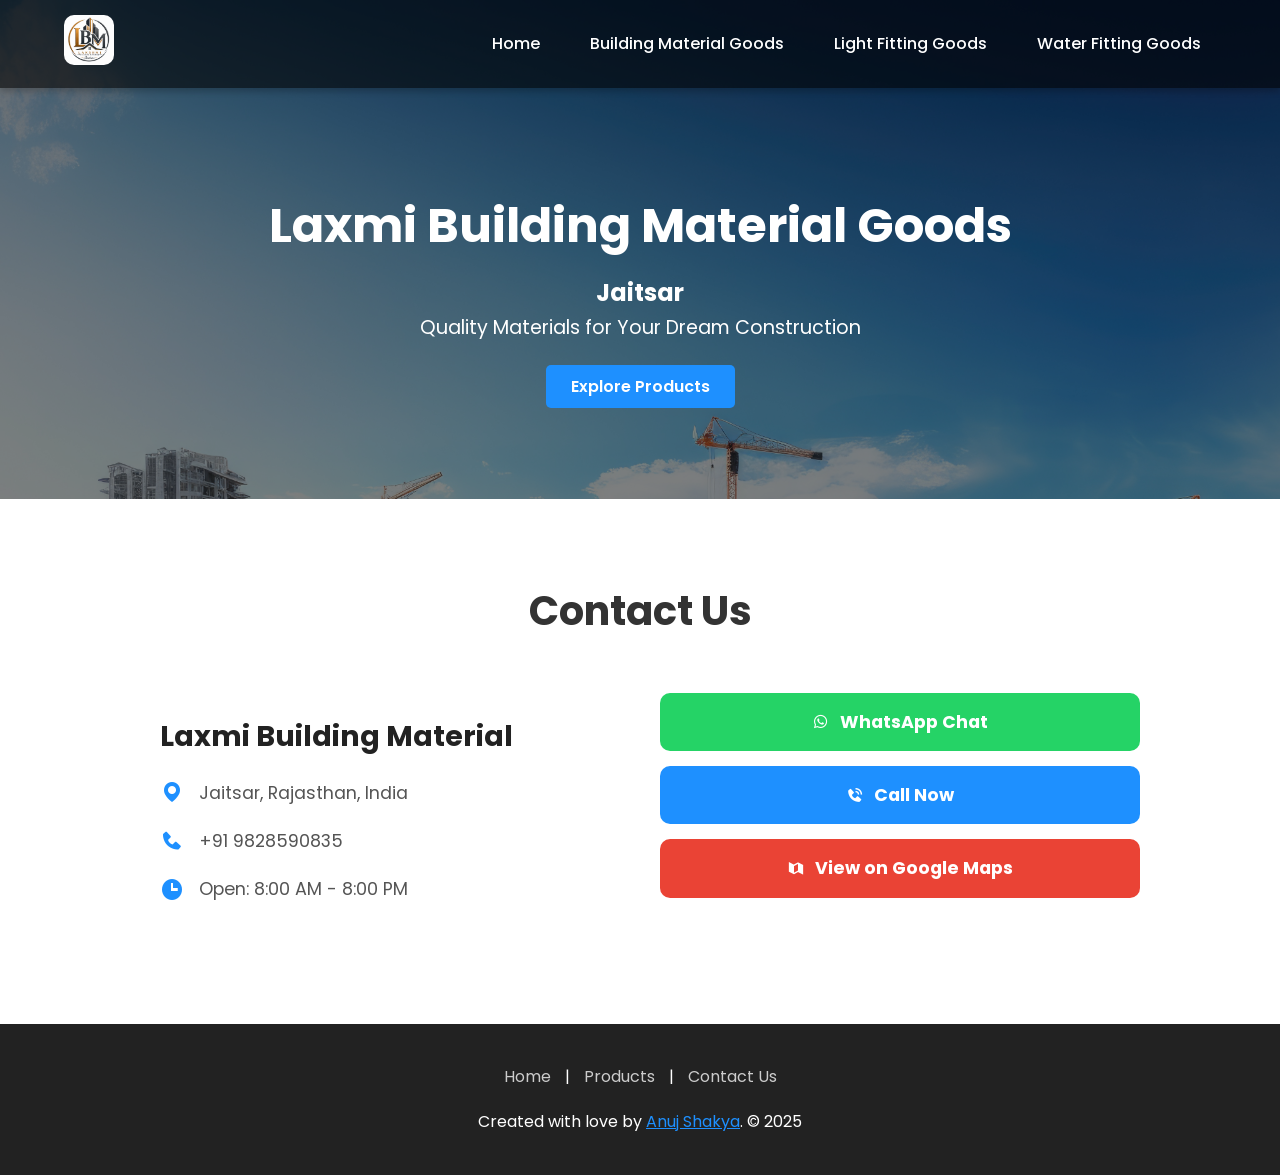
<file: index.html>
<!DOCTYPE html>
<html lang="en">

<head>
    <meta charset="UTF-8">
    <meta http-equiv="X-UA-Compatible" content="IE=edge">
    <meta name="viewport" content="width=device-width, initial-scale=1.0">
    <meta name="description" content="Laxmi Building Material Goods - Your one-stop shop for construction needs.">
    <link rel="shortcut icon" href="img/icon 03.png" type="image/x-icon">
    <title>Laxmi Building Material Goods - Home</title>
    <link rel="stylesheet" href="CSS/style.css">
    <link href='https://unpkg.com/boxicons@2.1.4/css/boxicons.min.css' rel='stylesheet'>
</head>

<body class="home-body">
    <!-- header -->
    <header>
        <div class="logo">
            <img src="img/icon 03.png" alt="Lakshmi Building Material Logo">
        </div>
        <nav>
            <span class="menuBtn" onclick="toggleMenu()">&#9776;</span>
            <ul class="nav-links">
                <span class="closeBtn" onclick="toggleMenu()" aria-label="Close menu">&#9746;</span>
                <li><a href="index.html">Home</a></li>
                <li><a href="Building Material Goods.html">Building Material Goods</a></li>
                <li><a href="Light Fitting Goods.html">Light Fitting Goods</a></li>
                <li><a href="Water Fitting Goods.html">Water Fitting Goods</a></li>
       
            </ul>
        </nav>
    </header>

    <!-- main -->
    <main>
        <section class="hero">
            <h1>Laxmi Building Material Goods</h1>
            <h2>Jaitsar</h2>
            <p>Quality Materials for Your Dream Construction</p>
            <div style="margin-top: 30px;">
                <a href="Building Material Goods.html" class="contact-btn" style="text-decoration: none;" aria-label="Explore our building material products">Explore Products</a>
            </div>
        </section>
    </main>

    <!-- Contact Us Section -->
    <section class="contact-section" id="contact">
        <h2 style="font-size: 2.5rem; margin-bottom: 50px;">Contact Us</h2>
        <div class="contact-container">
            <div class="contact-info">
                <h3>Laxmi Building Material</h3>
                <div class="contact-item">
                    <i class='bx bxs-map'></i>
                    <p>Jaitsar, Rajasthan, India</p>
                </div>
                <div class="contact-item">
                    <i class='bx bxs-phone'></i>
                    <p>+91 9828590835</p>
                </div>
                <div class="contact-item">
                    <i class='bx bxs-time'></i>
                    <p>Open: 8:00 AM - 8:00 PM</p>
                </div>
            </div>
            <div class="contact-buttons">
                <a href="https://wa.me/919828590835" target="_blank" class="contact-btn-large btn-whatsapp">
                    <i class='bx bxl-whatsapp'></i> WhatsApp Chat
                </a>
                <a href="tel:+919828590835" class="contact-btn-large btn-call">
                    <i class='bx bxs-phone-call'></i> Call Now
                </a>
                <a href="https://www.google.com/maps/search/29.344412500807238, 73.65723962675126" target="_blank" class="contact-btn-large btn-maps">
                    <i class='bx bxs-map-alt'></i> View on Google Maps
                </a>
            </div>
        </div>
    </section>

    <!-- footer -->
    <footer>
        <div class="footer-links">
            <a href="index.html">Home</a> |
            <a href="Building Material Goods.html">Products</a> |
            <a href="#contact">Contact Us</a>
        </div>
        <p>Created with love by <a href="#" style="color: #1e90ff;">Anuj Shakya</a>. &copy; 2025</p>
    </footer>

    <script src="JavaScript/Navigation.js"></script>
</body>

</html>
</file>
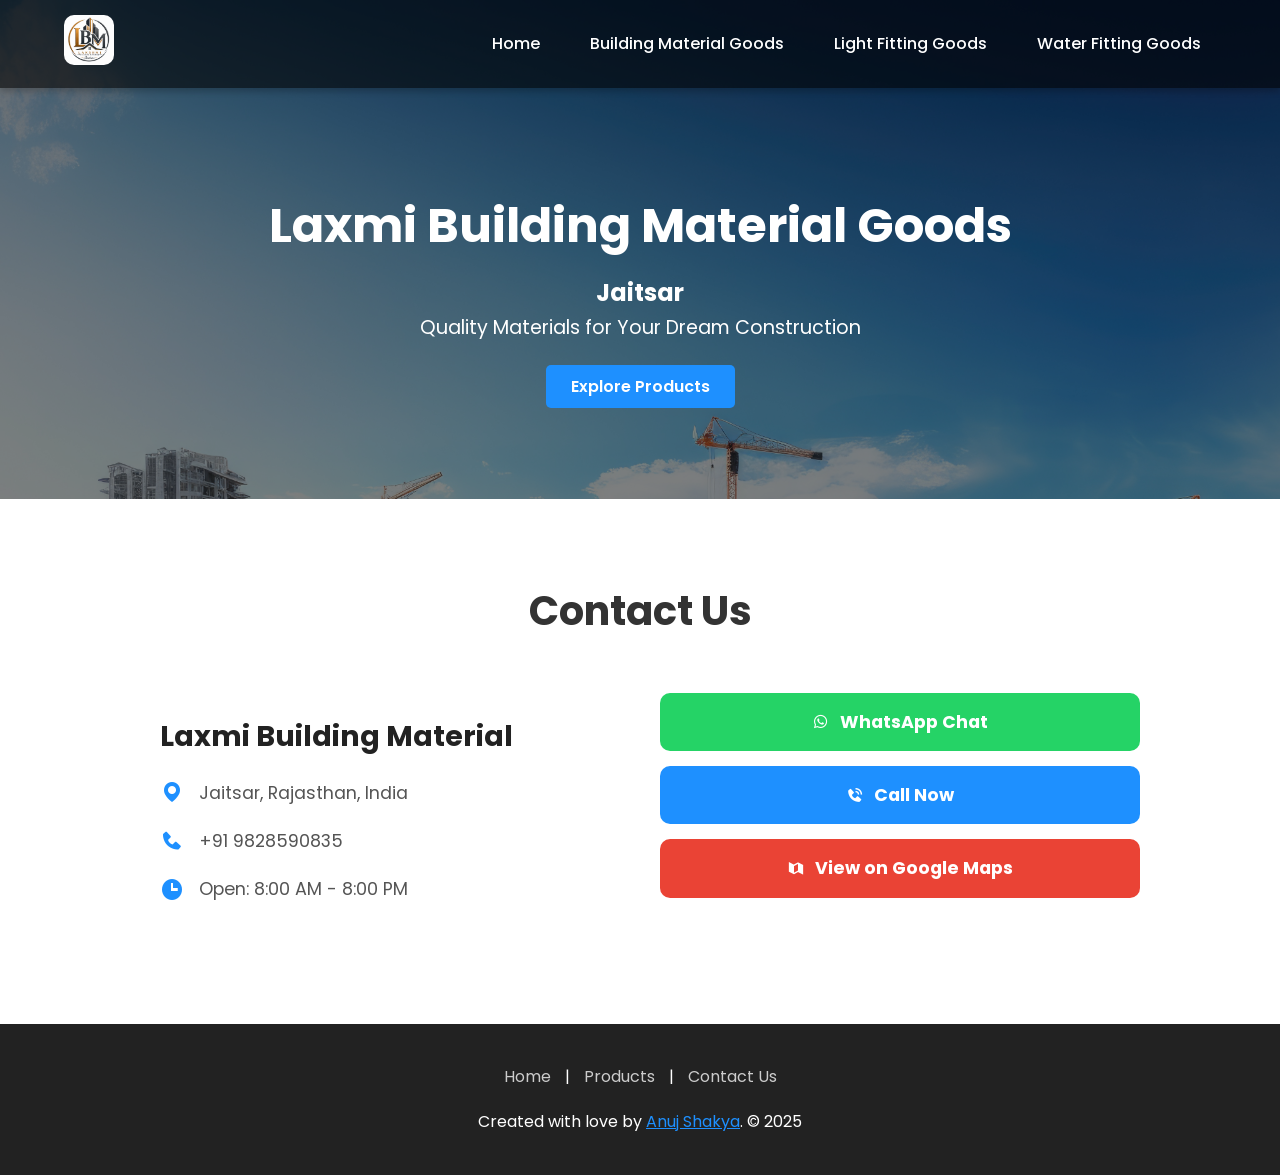
<file: Home.html>
<!DOCTYPE html>
<html lang="en">

<head>
    <meta charset="UTF-8">
    <meta http-equiv="X-UA-Compatible" content="IE=edge">
    <meta name="viewport" content="width=device-width, initial-scale=1.0">
    <meta name="description" content="Laxmi Building Material Goods - Your one-stop shop for construction needs.">
    <link rel="shortcut icon" href="img/icon 03.png" type="image/x-icon">
    <title>Laxmi Building Material Goods - Home</title>
    <link rel="stylesheet" href="CSS/style.css">
    <link href='https://unpkg.com/boxicons@2.1.4/css/boxicons.min.css' rel='stylesheet'>
</head>

<body class="home-body">
    <!-- header -->
    <header>
        <div class="logo">
            <img src="img/icon 03.png" alt="Lakshmi Building Material Logo">
        </div>
        <nav>
            <span class="menuBtn" onclick="toggleMenu()">&#9776;</span>
            <ul class="nav-links">
                <span class="closeBtn" onclick="toggleMenu()" aria-label="Close menu">&#9746;</span>
                <li><a href="Home.html">Home</a></li>
                <li><a href="Building Material Goods.html">Building Material Goods</a></li>
                <li><a href="Light Fitting Goods.html">Light Fitting Goods</a></li>
                <li><a href="Water Fitting Goods.html">Water Fitting Goods</a></li>
       
            </ul>
        </nav>
    </header>

    <!-- main -->
    <main>
        <section class="hero">
            <h1>Laxmi Building Material Goods</h1>
            <h2>Jaitsar</h2>
            <p>Quality Materials for Your Dream Construction</p>
            <div style="margin-top: 30px;">
                <a href="Building Material Goods.html" class="contact-btn" style="text-decoration: none;" aria-label="Explore our building material products">Explore Products</a>
            </div>
        </section>
    </main>

    <!-- Contact Us Section -->
    <section class="contact-section" id="contact">
        <h2 style="font-size: 2.5rem; margin-bottom: 50px;">Contact Us</h2>
        <div class="contact-container">
            <div class="contact-info">
                <h3>Laxmi Building Material</h3>
                <div class="contact-item">
                    <i class='bx bxs-map'></i>
                    <p>Jaitsar, Rajasthan, India</p>
                </div>
                <div class="contact-item">
                    <i class='bx bxs-phone'></i>
                    <p>+91 9828590835</p>
                </div>
                <div class="contact-item">
                    <i class='bx bxs-time'></i>
                    <p>Open: 8:00 AM - 8:00 PM</p>
                </div>
            </div>
            <div class="contact-buttons">
                <a href="https://wa.me/919828590835" target="_blank" class="contact-btn-large btn-whatsapp">
                    <i class='bx bxl-whatsapp'></i> WhatsApp Chat
                </a>
                <a href="tel:+919828590835" class="contact-btn-large btn-call">
                    <i class='bx bxs-phone-call'></i> Call Now
                </a>
                <a href="https://www.google.com/maps/search/29.344412500807238, 73.65723962675126" target="_blank" class="contact-btn-large btn-maps">
                    <i class='bx bxs-map-alt'></i> View on Google Maps
                </a>
            </div>
        </div>
    </section>

    <!-- footer -->
    <footer>
        <div class="footer-links">
            <a href="Home.html">Home</a> |
            <a href="Building Material Goods.html">Products</a> |
            <a href="#contact">Contact Us</a>
        </div>
        <p>Created with love by <a href="#" style="color: #1e90ff;">Anuj Shakya</a>. &copy; 2025</p>
    </footer>

    <script src="JavaScript/Navigation.js"></script>
</body>

</html>
</file>
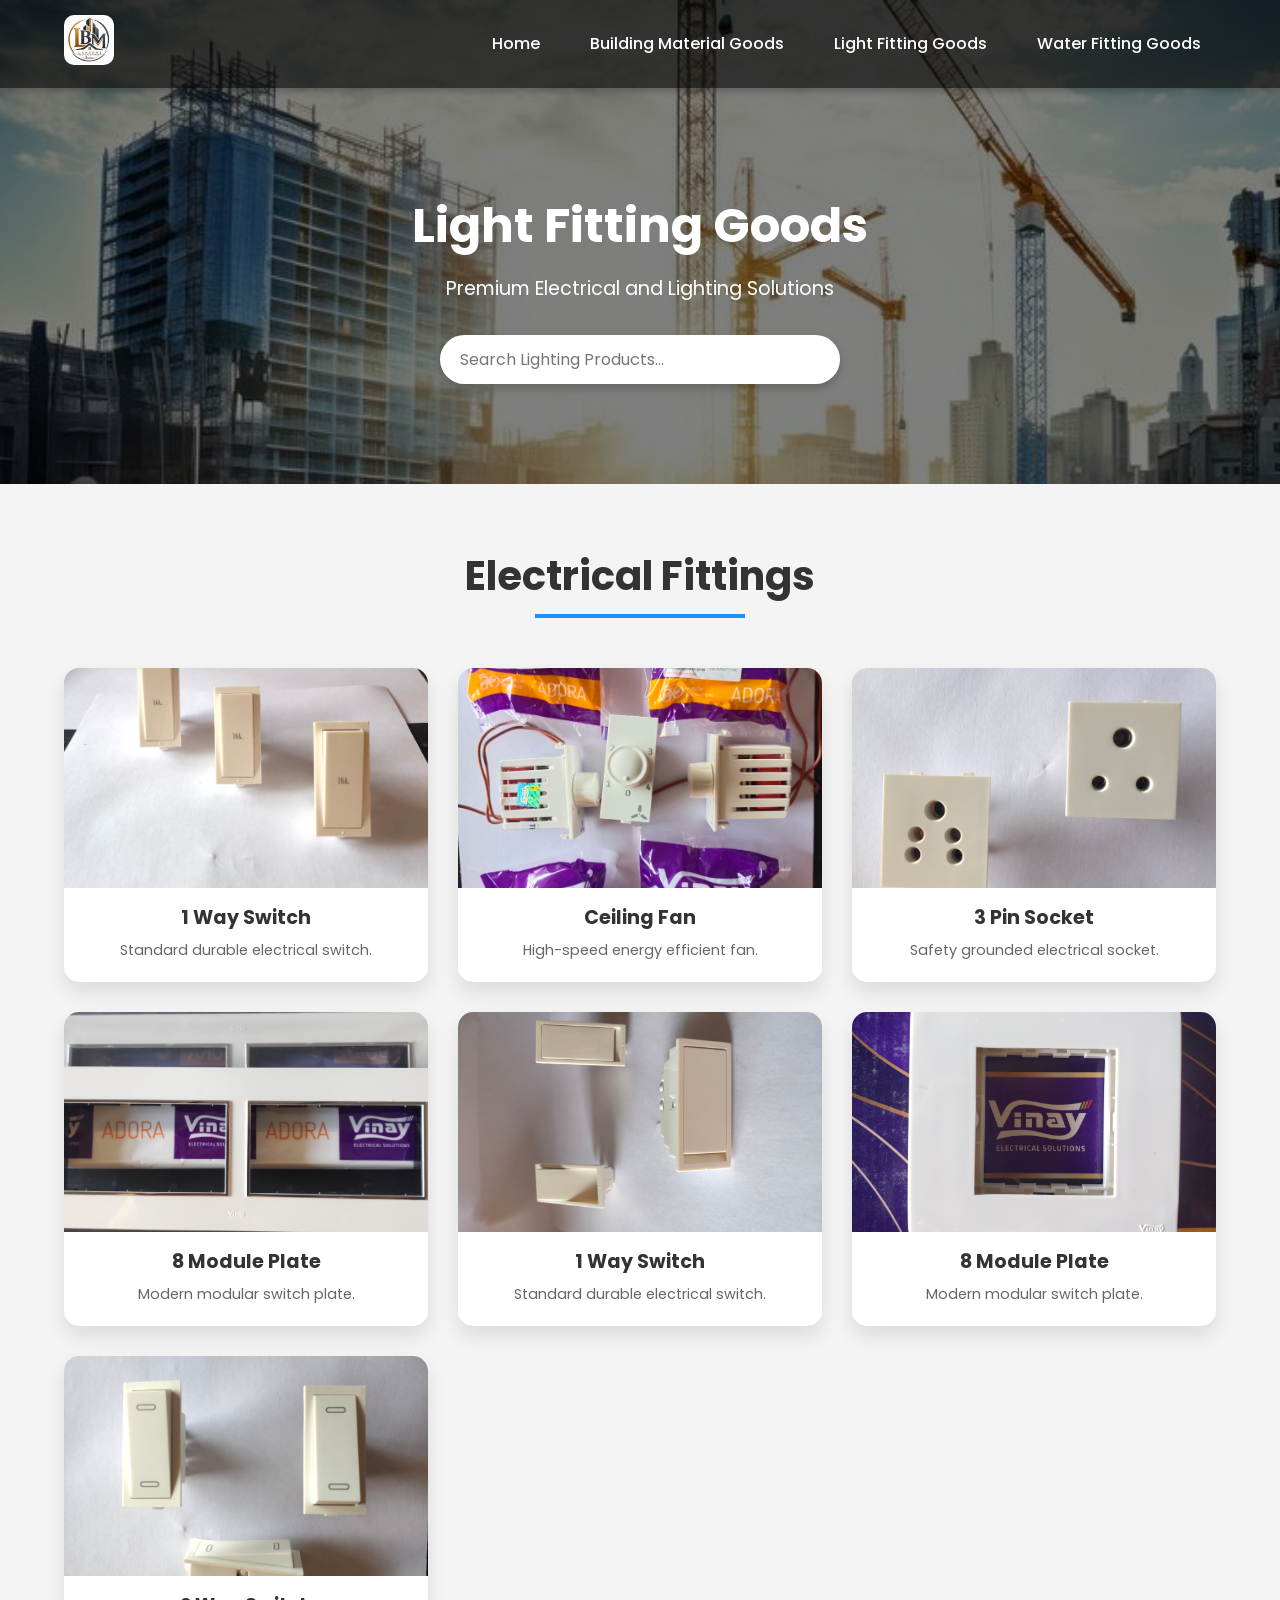
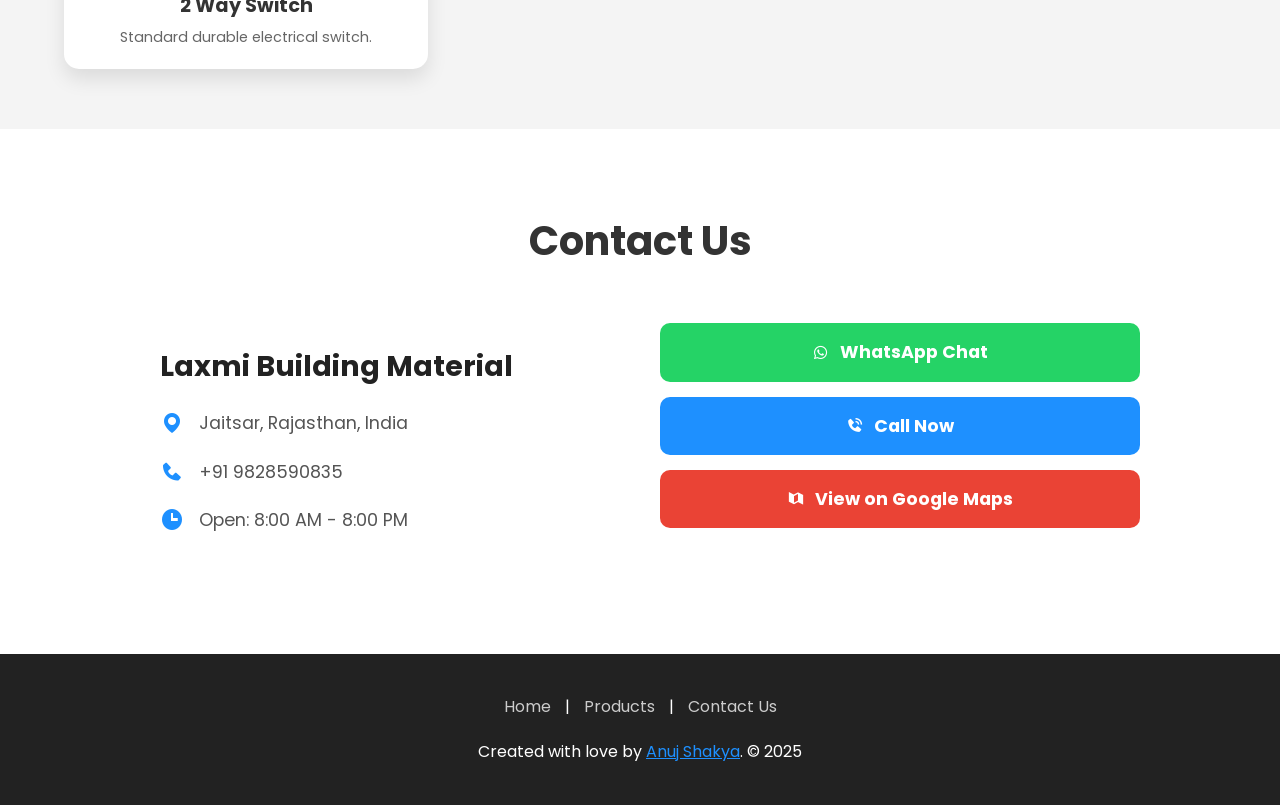
<file: Light Fitting Goods.html>
<!DOCTYPE html>
<html lang="en">

<head>
    <meta charset="UTF-8">
    <meta http-equiv="X-UA-Compatible" content="IE=edge">
    <meta name="viewport" content="width=device-width, initial-scale=1.0">
    <meta name="description" content="Light Fitting Goods - Laxmi Online Store">
    <link rel="shortcut icon" href="img/icon 03.png" type="image/x-icon">
    <title>Light Fitting Goods - Laxmi Online</title>
    <link rel="stylesheet" href="CSS/style.css">
    <link href='https://unpkg.com/boxicons@2.1.4/css/boxicons.min.css' rel='stylesheet'>
</head>

<body class="light-fitting-body">
    <!-- header -->
    <header>
        <div class="logo">
            <img src="img/icon 03.png" alt="Lakshmi Building Material Logo">
        </div>
        <nav>
            <span class="menuBtn" onclick="toggleMenu()" aria-label="Open menu">&#9776;</span>
            <ul class="nav-links">
                <span class="closeBtn" onclick="toggleMenu()" aria-label="Close menu">&#9746;</span>
                <li><a href="index.html">Home</a></li>
                <li><a href="Building Material Goods.html">Building Material Goods</a></li>
                <li><a href="Light Fitting Goods.html">Light Fitting Goods</a></li>
                <li><a href="Water Fitting Goods.html">Water Fitting Goods</a></li>
              
            </ul>
        </nav>
    </header>

    <!-- hero section -->
    <section class="hero">
        <h1>Light Fitting Goods</h1>
        <p>Premium Electrical and Lighting Solutions</p>
        <input type="text" id="searchBox" placeholder="Search Lighting Products..." aria-label="Search through lighting products">
    </section>

    <!-- products section -->
    <div id="productContainer">
        <section class="product-section">
            <h2>Electrical Fittings</h2>
            <div class="products-grid">
                 <!-- Product 1 -->
                <div class="product-card">
                    <img src="img/Light Fitting Goods/1way.switch.jpg" alt="1 Way Switch" loading="lazy">
                    <h3>1 Way Switch</h3>
                    <p>Standard durable electrical switch.</p>
                </div>
                 <!-- Product 2 -->
                <div class="product-card">
                    <img src="img/Light Fitting Goods/4SR.fan.jpg" alt="Ceiling Fan" loading="lazy">
                    <h3>Ceiling Fan</h3>
                    <p>High-speed energy efficient fan.</p>
                </div>
                 <!-- Product 3 -->
                <div class="product-card">
                    <img src="img/Light Fitting Goods/3PIN.SOCKET.jpg" alt="3 Pin Socket" loading="lazy">
                    <h3>3 Pin Socket</h3>
                    <p>Safety grounded electrical socket.</p>
                </div>
                 <!-- Product 4 -->
                <div class="product-card">
                    <img src="img/Light Fitting Goods/8M.plate.jpg" alt="Modular Plate" loading="lazy">
                    <h3>8 Module Plate</h3>
                    <p>Modern modular switch plate.</p>
                </div>
                 <!-- Product 5 -->
                <div class="product-card">
                    <img src="img/Light Fitting Goods/1way.switch1.jpg" alt="1 Way Switch" loading="lazy">
                    <h3>1 Way Switch</h3>
                    <p>Standard durable electrical switch.</p>
                </div>
                 <!-- Product 6 -->
                <div class="product-card">
                    <img src="img/Light Fitting Goods/2M.plate.jpg" alt="8 Module Plate" loading="lazy">
                    <h3>8 Module Plate</h3>
                    <p>Modern modular switch plate.</p>
                </div>
                 <!-- Product 7 -->
                <div class="product-card">
                    <img src="img/Light Fitting Goods/2way.switch.jpg" alt="2 Way Switch" loading="lazy">
                    <h3>2 Way Switch</h3>
                    <p>Standard durable electrical switch.</p>
                </div>
            </div>
        </section>
    </div>

    <!-- Contact Us Section -->
    <section class="contact-section" id="contact">
        <h2 style="font-size: 2.5rem; margin-bottom: 50px;">Contact Us</h2>
        <div class="contact-container">
            <div class="contact-info">
                <h3>Laxmi Building Material</h3>
                <div class="contact-item">
                    <i class='bx bxs-map'></i>
                    <p>Jaitsar, Rajasthan, India</p>
                </div>
                <div class="contact-item">
                    <i class='bx bxs-phone'></i>
                    <p>+91 9828590835</p>
                </div>
                <div class="contact-item">
                    <i class='bx bxs-time'></i>
                    <p>Open: 8:00 AM - 8:00 PM</p>
                </div>
            </div>
            <div class="contact-buttons">
                <a href="https://wa.me/919828590835" target="_blank" class="contact-btn-large btn-whatsapp">
                    <i class='bx bxl-whatsapp'></i> WhatsApp Chat
                </a>
                <a href="tel:+919828590835" class="contact-btn-large btn-call">
                    <i class='bx bxs-phone-call'></i> Call Now
                </a>
               <a href="https://www.google.com/maps/search/29.344412500807238, 73.65723962675126" target="_blank" class="contact-btn-large btn-maps">
                    <i class='bx bxs-map-alt'></i> View on Google Maps
                </a>
            </div>
        </div>
    </section>

    <!-- footer -->
    <footer>
        <div class="footer-links">
            <a href="index.html">Home</a> |
            <a href="Building Material Goods.html">Products</a> |
            <a href="#contact">Contact Us</a>
        </div>
        <p>Created with love by <a href="#" style="color: #1e90ff;">Anuj Shakya</a>. &copy; 2025</p>
    </footer>

    <script src="JavaScript/Navigation.js"></script>
</body>
</file>
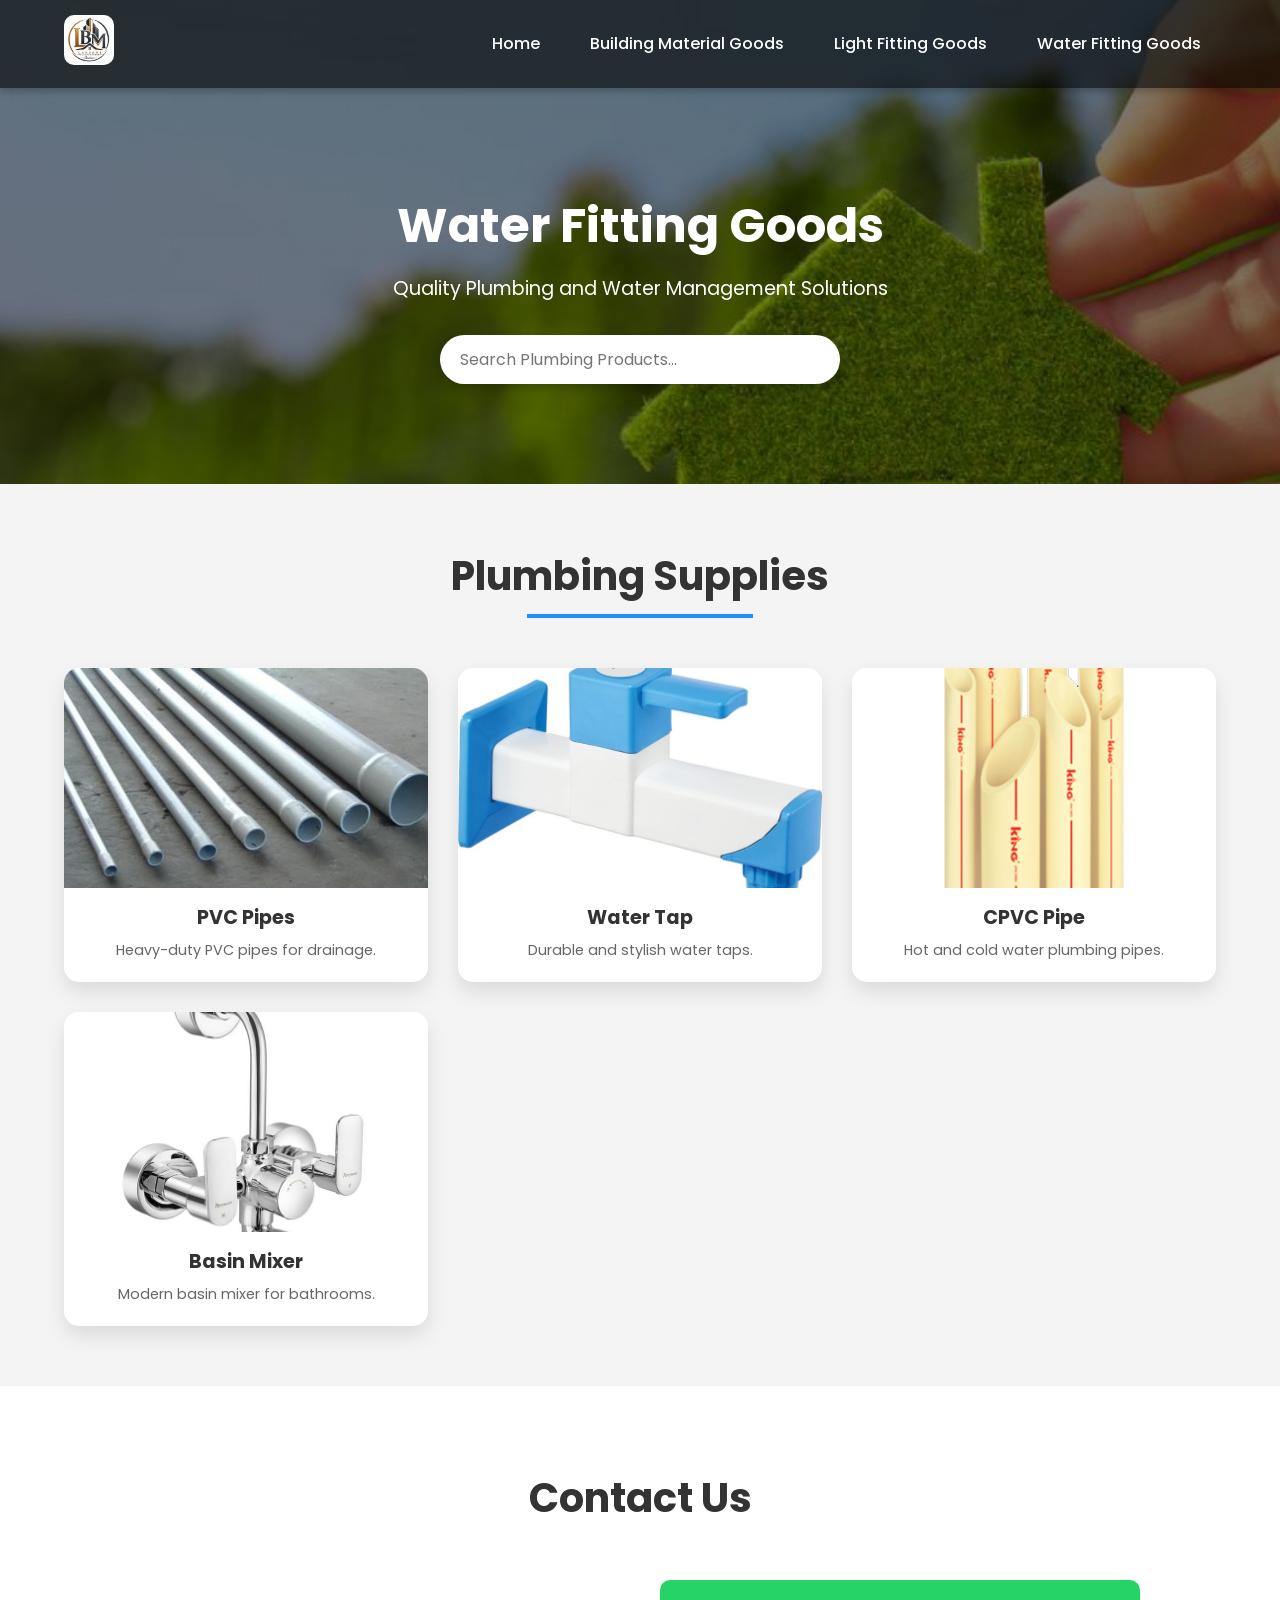
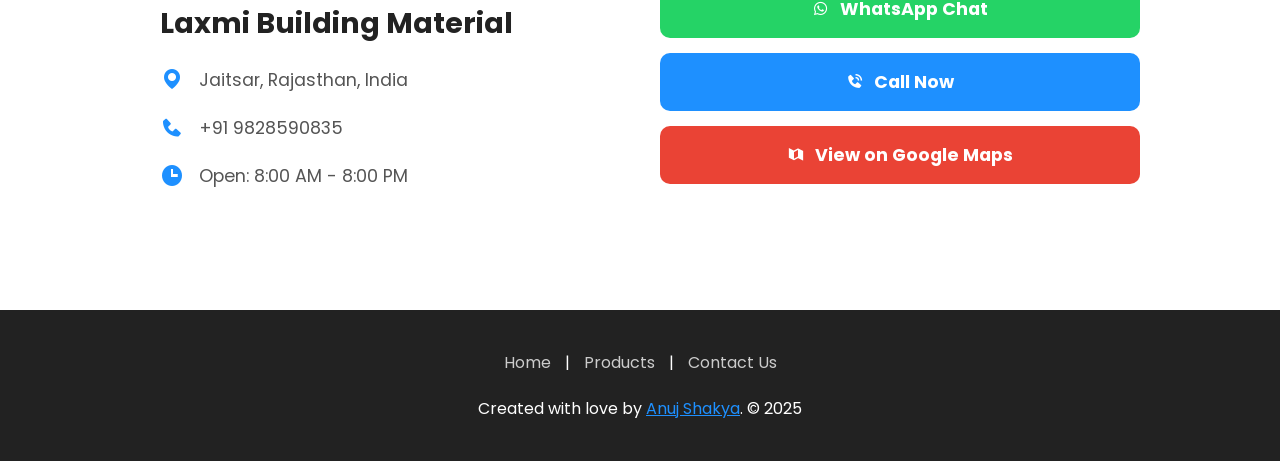
<file: Water Fitting Goods.html>
<!DOCTYPE html>
<html lang="en">

<head>
    <meta charset="UTF-8">
    <meta http-equiv="X-UA-Compatible" content="IE=edge">
    <meta name="viewport" content="width=device-width, initial-scale=1.0">
    <meta name="description" content="Water Fitting Goods - Laxmi Online Store">
    <link rel="shortcut icon" href="img/icon 03.png" type="image/x-icon">
    <title>Water Fitting Goods - Laxmi Online</title>
    <link rel="stylesheet" href="CSS/style.css">
    <link href='https://unpkg.com/boxicons@2.1.4/css/boxicons.min.css' rel='stylesheet'>
</head>

<body class="water-fitting-body">
    <!-- header -->
    <header>
        <div class="logo">
            <img src="img/icon 03.png" alt="Lakshmi Building Material Logo">
        </div>
        <nav>
            <span class="menuBtn" onclick="toggleMenu()" aria-label="Open menu">&#9776;</span>
            <ul class="nav-links">
                <span class="closeBtn" onclick="toggleMenu()" aria-label="Close menu">&#9746;</span>
                <li><a href="index.html">Home</a></li>
                <li><a href="Building Material Goods.html">Building Material Goods</a></li>
                <li><a href="Light Fitting Goods.html">Light Fitting Goods</a></li>
                <li><a href="Water Fitting Goods.html">Water Fitting Goods</a></li>

            </ul>
        </nav>
    </header>

    <!-- hero section -->
    <section class="hero">
        <h1>Water Fitting Goods</h1>
        <p>Quality Plumbing and Water Management Solutions</p>
        <input type="text" id="searchBox" placeholder="Search Plumbing Products..." aria-label="Search through plumbing products">
    </section>

    <!-- products section -->
    <div id="productContainer">
        <section class="product-section">
            <h2>Plumbing Supplies</h2>
            <div class="products-grid">
                 <!-- Product 1 -->
                <div class="product-card">
                    <img src="img/Water Fitting Goods/pipes.pvc.jpg" alt="PVC Pipes" loading="lazy">
                    <h3>PVC Pipes</h3>
                    <p>Heavy-duty PVC pipes for drainage.</p>
                </div>
                 <!-- Product 2 -->
                <div class="product-card">
                    <img src="img/Water Fitting Goods/Water Tap.png" alt="Water Tap" loading="lazy">
                    <h3>Water Tap</h3>
                    <p>Durable and stylish water taps.</p>
                </div>
                 <!-- Product 3 -->
                <div class="product-card">
                    <img src="img/Water Fitting Goods/CPVC pipe.jpg" alt="CPVC Pipe" loading="lazy">
                    <h3>CPVC Pipe</h3>
                    <p>Hot and cold water plumbing pipes.</p>
                </div>
                 <!-- Product 4 -->
                <div class="product-card">
                    <img src="img/Water Fitting Goods/Jaguar mixer.png" alt="Basin Mixer" loading="lazy">
                    <h3>Basin Mixer</h3>
                    <p>Modern basin mixer for bathrooms.</p>
                </div>
            </div>
        </section>
    </div>

    <!-- Contact Us Section -->
    <section class="contact-section" id="contact">
        <h2 style="font-size: 2.5rem; margin-bottom: 50px;">Contact Us</h2>
        <div class="contact-container">
            <div class="contact-info">
                <h3>Laxmi Building Material</h3>
                <div class="contact-item">
                    <i class='bx bxs-map'></i>
                    <p>Jaitsar, Rajasthan, India</p>
                </div>
                <div class="contact-item">
                    <i class='bx bxs-phone'></i>
                    <p>+91 9828590835</p>
                </div>
                <div class="contact-item">
                    <i class='bx bxs-time'></i>
                    <p>Open: 8:00 AM - 8:00 PM</p>
                </div>
            </div>
            <div class="contact-buttons">
                <a href="https://wa.me/919828590835" target="_blank" class="contact-btn-large btn-whatsapp">
                    <i class='bx bxl-whatsapp'></i> WhatsApp Chat
                </a>
                <a href="tel:+919828590835" class="contact-btn-large btn-call">
                    <i class='bx bxs-phone-call'></i> Call Now
                </a>
               <a href="https://www.google.com/maps/search/29.344412500807238, 73.65723962675126" target="_blank" class="contact-btn-large btn-maps">
                    <i class='bx bxs-map-alt'></i> View on Google Maps
                </a>
            </div>
        </div>
    </section>

    <!-- footer -->
    <footer>
        <div class="footer-links">
            <a href="index.html">Home</a> |
            <a href="Building Material Goods.html">Products</a> |
            <a href="#contact">Contact Us</a>
        </div>
        <p>Created with love by <a href="#" style="color: #1e90ff;">Anuj Shakya</a>. &copy; 2025</p>
    </footer>

    <script src="JavaScript/Navigation.js"></script>
</body>
</file>
<file: CSS/style.css>
/* General styles */
@import url('https://fonts.googleapis.com/css2?family=Poppins:wght@300;400;500;600;700;800;900&display=swap');

html {
    scroll-behavior: smooth;
}

* {
    margin: 0;
    padding: 0;
    box-sizing: border-box;
    font-family: 'Poppins', sans-serif;
}

body {
    min-height: 100vh;
    background: #f4f4f4;
    color: #333;
    line-height: 1.6;
}

/* Home Background */
.home-body {
    background: url('../img/backg.png.jpg') no-repeat center center;
    background-size: cover;
    background-attachment: fixed;
}

@media (max-width: 768px) {
    .home-body {
        background-attachment: scroll;
        /* Better performance and display on mobile */
        background-position: center top;
    }
}

/* Building Material Background */
.building-material-body {
    background: url('../img/ab.png.jpg') no-repeat center center fixed;
    background-size: cover;
}

section {
    background: #f4f4f4;
}

/* Light Fitting Background */
.light-fitting-body {
    background: url('../img/as.png.jpg') no-repeat center center fixed;
    background-size: cover;
}

section {
    background: #f4f4f4;
}

/* Water Fitting Background */
.water-fitting-body {
    background: url('../img/ad.png.jpg') no-repeat center center fixed;
    background-size: cover;
}

section {
    background: #f4f4f4;
}

/* Header */
header {
    display: flex;
    align-items: center;
    justify-content: space-between;
    background: rgba(0, 0, 0, 0.8);
    color: #ffffff;
    padding: 15px 5%;
    position: sticky;
    top: 0;
    z-index: 1000;
    box-shadow: 0 4px 6px rgba(0, 0, 0, 0.2);
}

header .logo img {
    max-width: 50px;
    height: auto;
    border-radius: 10px;
}

nav {
    position: relative;
}

.nav-links {
    list-style: none;
    display: flex;
    gap: 20px;
}

.nav-links li a {
    text-decoration: none;
    color: #fff;
    padding: 10px 15px;
    border-radius: 5px;
    transition: 0.3s;
    font-weight: 500;
}

.nav-links li a:hover {
    background: rgba(255, 255, 255, 0.1);
    color: #ffeb3b;
}

/* Icons */
.menuBtn,
.closeBtn {
    font-size: 30px;
    cursor: pointer;
    display: none;
    color: white;
}

/* Hero Section */
.hero {
    text-align: center;
    padding: 100px 20px;
    color: #fff;
    background: rgba(0, 0, 0, 0.5);
}

.hero h1 {
    font-size: 3rem;
    margin-bottom: 10px;
}

.hero p {
    font-size: 1.2rem;
    margin-bottom: 30px;
}

#searchBox {
    width: 100%;
    max-width: 400px;
    padding: 12px 20px;
    border-radius: 25px;
    border: none;
    outline: none;
    font-size: 1rem;
    box-shadow: 0 4px 10px rgba(0, 0, 0, 0.2);
}

/* Products Section */
.product-section {
    padding: 60px 5%;
    text-align: center;
}

.product-section h2 {
    margin-bottom: 40px;
    font-size: 2.5rem;
    position: relative;
    display: inline-block;
}

.product-section h2::after {
    content: '';
    width: 60%;
    height: 4px;
    background: #1e90ff;
    position: absolute;
    bottom: -10px;
    left: 20%;
}

.products-grid {
    display: grid;
    grid-template-columns: repeat(auto-fit, minmax(280px, 1fr));
    gap: 30px;
    margin-top: 20px;
}

.product-card {
    background: #fff;
    border-radius: 15px;
    overflow: hidden;
    box-shadow: 0 10px 20px rgba(0, 0, 0, 0.1);
    transition: transform 0.3s;
}

.product-card:hover {
    transform: translateY(-10px);
}

.product-card img {
    width: 100%;
    height: 220px;
    object-fit: cover;
    display: block;
}

.product-card h3 {
    padding: 15px 15px 5px;
    font-size: 1.2rem;
}

.product-card p {
    padding: 0 15px 20px;
    color: #666;
    font-size: 0.9rem;
}

/* Footer */
footer {
    background: #222;
    color: #fff;
    text-align: center;
    padding: 40px 20px;
}

.footer-links {
    margin-bottom: 20px;
}

.footer-links a {
    color: #ccc;
    text-decoration: none;
    margin: 0 10px;
    transition: 0.3s;
}

.footer-links a:hover {
    color: #fff;
}


.contact-btn {
    background: #1e90ff;
    color: white;
    border: none;
    padding: 10px 25px;
    border-radius: 5px;
    cursor: pointer;
    margin-bottom: 20px;
    font-weight: 600;
}

#popup {
    background: #1e90ff;
    color: white;
    display: none;
    position: fixed;
    bottom: 20px;
    right: 20px;
    padding: 20px;
    margin-bottom: 20px;
    border-radius: 10px;
    font-weight: 600;
    cursor: pointer;
    box-shadow: 0 0 10px rgba(0, 0, 0, .2);

}

/* Mobile Responsive */
@media (max-width: 900px) {
    .menuBtn {
        display: block;
    }

    .nav-links {
        position: fixed;
        top: 0;
        right: -100%;
        width: 250px;
        height: 100vh;
        background: #333;
        flex-direction: column;
        padding-top: 80px;
        transition: 0.4s;
        text-align: center;
    }

    .nav-links.active {
        right: 0;
    }

    .closeBtn {
        display: block;
        position: absolute;
        top: 20px;
        right: 20px;
    }

    .hero h1 {
        font-size: 2rem;
    }
}

/* Contact Us Section */
.contact-section {
    padding: 80px 5%;
    background: #fff;
    text-align: center;
}

.contact-container {
    max-width: 1000px;
    margin: 0 auto;
    display: grid;
    grid-template-columns: repeat(auto-fit, minmax(300px, 1fr));
    gap: 40px;
    align-items: start;
}

.contact-info {
    text-align: left;
    padding: 20px;
}

.contact-info h3 {
    font-size: 1.8rem;
    margin-bottom: 20px;
    color: #222;
}

.contact-item {
    display: flex;
    align-items: center;
    gap: 15px;
    margin-bottom: 20px;
}

.contact-item i {
    font-size: 24px;
    color: #1e90ff;
}

.contact-item p {
    font-size: 1.1rem;
    color: #555;
}

.contact-buttons {
    display: flex;
    flex-direction: column;
    gap: 15px;
}

.contact-btn-large {
    display: flex;
    align-items: center;
    justify-content: center;
    gap: 10px;
    padding: 15px 30px;
    border-radius: 10px;
    text-decoration: none;
    font-weight: 700;
    font-size: 1.1rem;
    transition: 0.3s;
    color: #fff;
}

.btn-whatsapp {
    background: #25D366;
}

.btn-whatsapp:hover {
    background: #128C7E;
    transform: translateY(-3px);
}

.btn-call {
    background: #1e90ff;
}

.btn-call:hover {
    background: #0073e6;
    transform: translateY(-3px);
}

.btn-maps {
    background: #ea4335;
}

.btn-maps:hover {
    background: #c5221f;
    transform: translateY(-3px);
}

@media (max-width: 600px) {
    .contact-container {
        grid-template-columns: 1fr;
    }

    .contact-info {
        text-align: center;
    }

    .contact-item {
        justify-content: center;
    }
}
</file>
